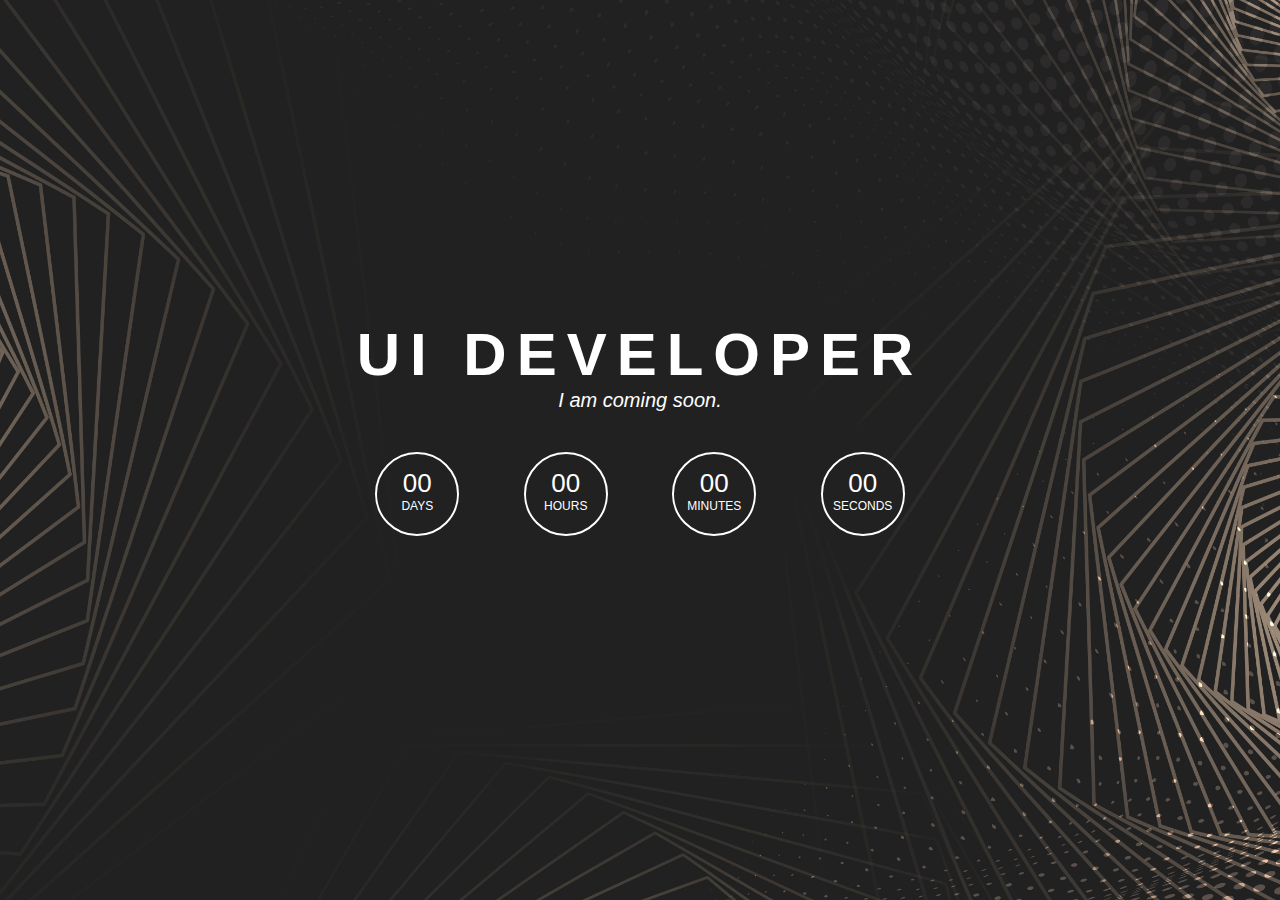
<file: coming soon.html>
<!DOCTYPE html>
<html lang="en" dir="ltr">
  <head>
    <meta charset="utf-8">
    <title>Coming Soon Page</title>
    <link rel="stylesheet" href="soon.css">
  </head>
  <body>
    <div class="container">
        <h1>UI Developer</h1>
        <h2>I am coming soon.</h2>

        <div class="count">
          <div class="countd">
            <span id="days">00</span>
            DAYS
          </div>

          <div class="countd">
            <span id="hours">00</span>
            HOURS
          </div>

          <div class="countd">
            <span id="minutes">00</span>
            MINUTES
          </div>

          <div class="countd">
            <span id="seconds">00</span>
            SECONDS
          </div>
        </div>
    </div>


<script type="text/javascript">

  var count = new Date("June 1,2021 00:01:00").getTime();
  var x = setInterval(function() {
    var now = new Date().getTime();
    var d = count - now;

    var days = Math.floor(d/(1000*60*60*24));
    var hours = Math.floor((d%(1000*60*60*24))/(1000*60*60));
    var minutes = Math.floor((d%(1000*60*60))/(1000*60));
    var seconds = Math.floor((d%(1000*60))/1000);

    document.getElementById("days").innerHTML = days;
    document.getElementById("hours").innerHTML = hours;
    document.getElementById("minutes").innerHTML = minutes;
    document.getElementById("seconds").innerHTML = seconds;

    if(d <= 0){
      clearInterval(x);
    }
  },1000);
</script>





  </body>
</html>
</file>
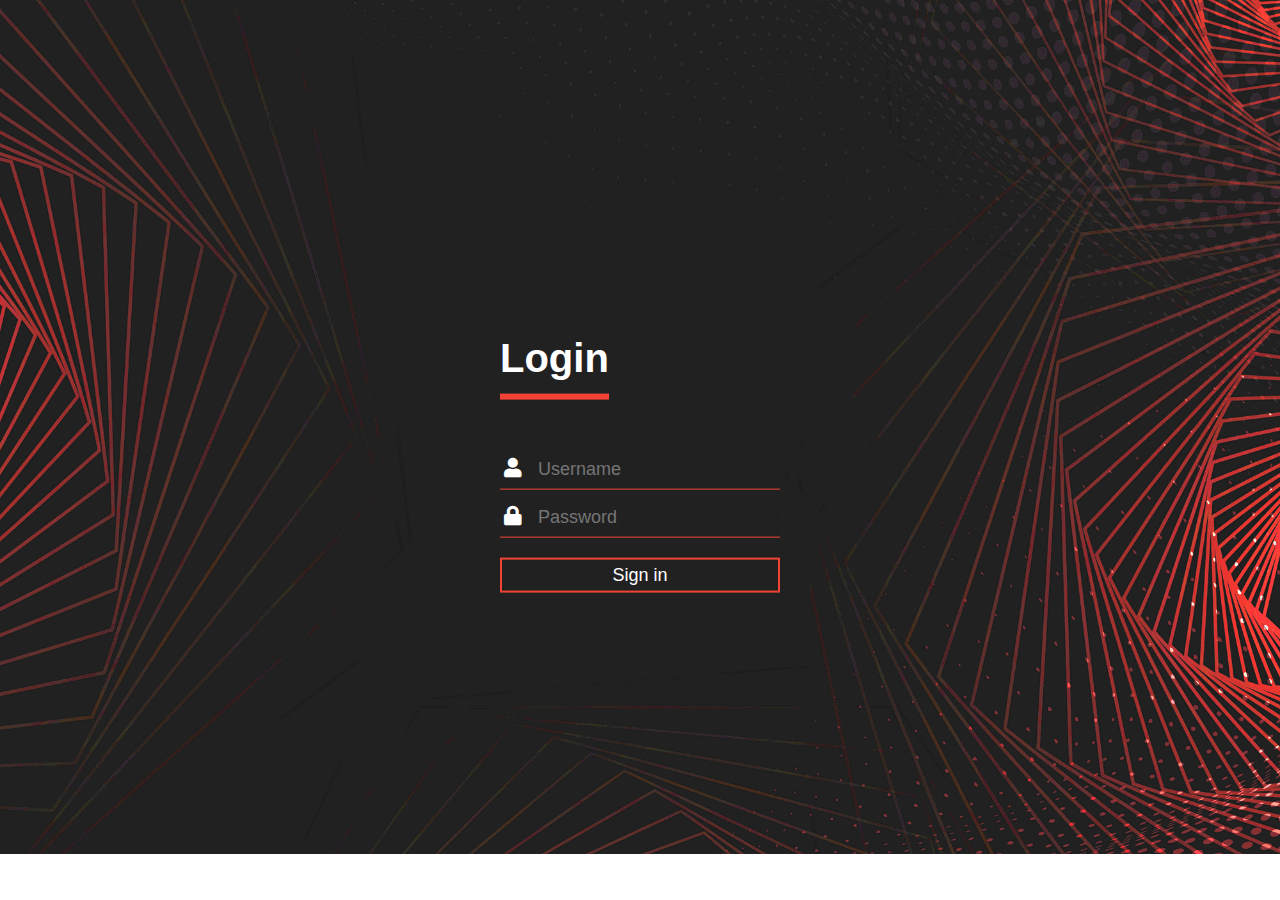
<file: login.html>
<!DOCTYPE html>
<html lang="en" dir="ltr">
  <head>
    <meta charset="utf-8">
    <title></title>
    <link rel="stylesheet" href="login.css">
  </head>
  <body>
<div class="login-box">
  <h1>Login</h1>
  <div class="textbox">
    <i class="fas fa-user"></i>
    <input type="text" placeholder="Username">
  </div>

  <div class="textbox">
    <i class="fas fa-lock"></i>
    <input type="password" placeholder="Password">
  </div>

  <input type="button" class="btn" value="Sign in">
</div>
  </body>
</html>
</file>
<file: soon.css>
body,html{
  margin: 0;
  padding: 0;
  width: 100%;
  height: 100%;
}
body{
  background: url(image/background2.png) 50% 50%;
  background-size: cover;
  font-family: "Montserrat",sans-serif;
}
.container{
  width: 100%;
  position: absolute;
  top: 50%;
  left: 50%;
  transform: translate(-50%,-50%);
  text-align: center;
  color: white;
}
.container h1{
  text-transform: uppercase;
  font-size: 60px;
  margin: 0px;
  letter-spacing: 10px;
}
.container h2{
  margin: 0;
  font-size: 20px;
  font-weight: 500;
  font-style: italic;
}
.count{
  margin: 40px 0;
}
.countd{
  display: inline-block;
  width: 80px;
  height: 80px;
  border: 2px solid;
  margin: 0 30px;
  font-size: 12px;
  border-radius: 50%;
  overflow: hidden;
}
.countd span{
  display: block;
  font-size: 26px;
  margin-top: 14px;
}
</file>
<file: login.css>
@import "https://use.fontawesome.com/releases/v5.5.0/css/all.css";
body{
  margin: 0;
  padding: 0;
  font-family: sans-serif;
  background: url(image/background2.gif) no-repeat;
  background-size: cover;
}
.login-box{
  width: 280px;
  position: absolute;
  top: 50%;
  left: 50%;
  transform: translate(-50%,-50%);
  color: white;
}
.login-box h1{
  float: left;
  font-size: 40px;
  border-bottom: 6px solid #f44336;
  margin-bottom: 50px;
  padding: 13px 0;
}
.textbox{
  width: 100%;
  overflow: hidden;
  font-size: 20px;
  padding: 8px 0;
  margin: 8px 0;
  border-bottom: 1px solid #f44336;
}
.textbox i{
  width: 26px;
  float: left;
  text-align: center;
}
.textbox input{
  border: none;
  outline: none;
  background: none;
  color: white;
  font-size: 18px;
  width: 80%;
  float: left;
  margin: 0 10px;
}
.btn{
  width: 100%;
  background: none;
  border: 2px solid #f44336;
  color: white;
  padding: 5px;
  font-size: 18px;
  cursor: pointer;
  margin: 12px 0;
}
</file>
